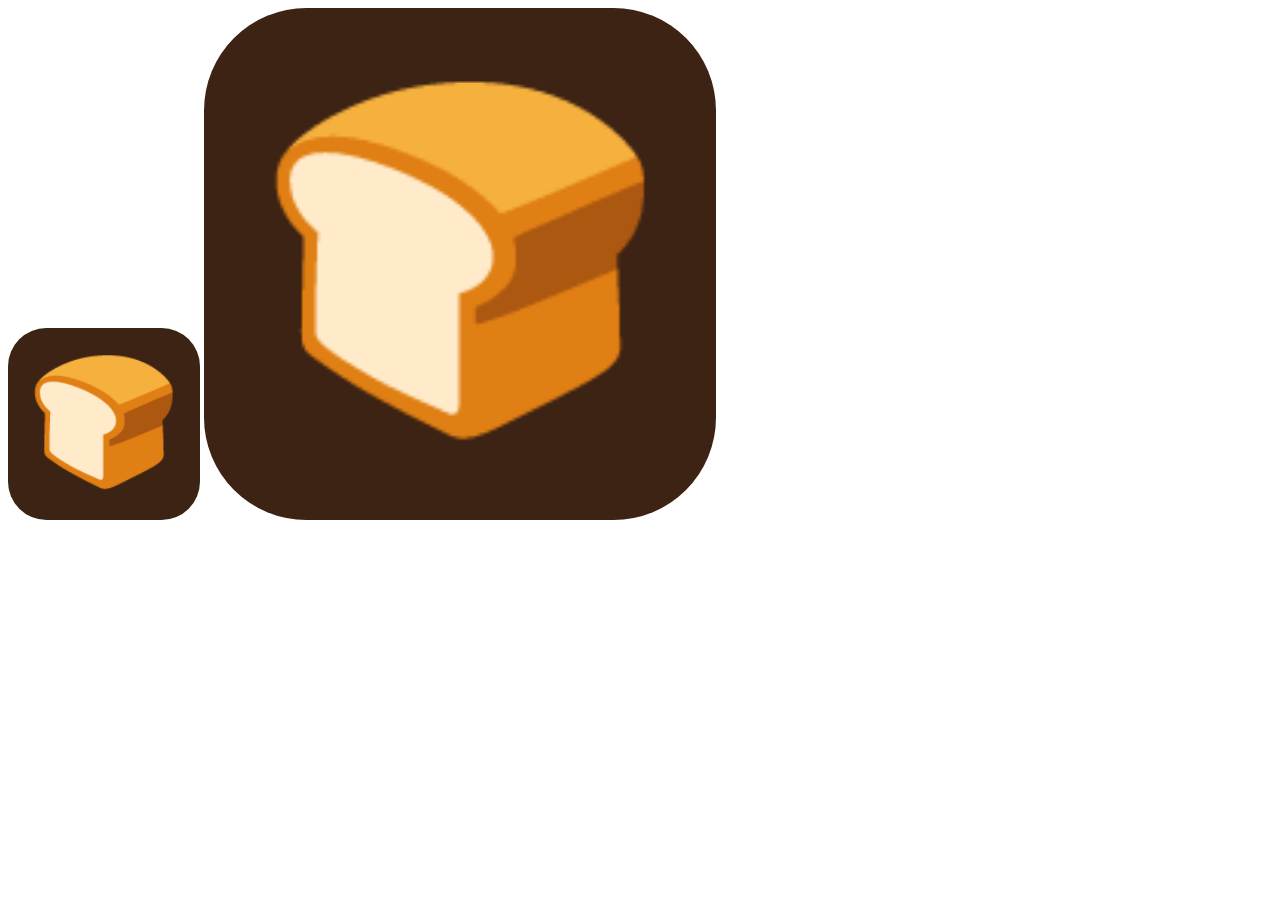
<file: generate-icons.html>
<!DOCTYPE html>
<html>
<head><title>Generate Icons</title></head>
<body>
<canvas id="c192" width="192" height="192"></canvas>
<canvas id="c512" width="512" height="512"></canvas>
<script>
function drawIcon(canvas) {
  const ctx = canvas.getContext('2d');
  const s = canvas.width;
  // Fondo marrón redondeado
  ctx.fillStyle = '#3D2314';
  ctx.beginPath();
  ctx.roundRect(0, 0, s, s, s * 0.2);
  ctx.fill();
  // Emoji pan
  ctx.font = `${s * 0.65}px serif`;
  ctx.textAlign = 'center';
  ctx.textBaseline = 'middle';
  ctx.fillText('🍞', s / 2, s / 2 + s * 0.04);
  return canvas.toDataURL('image/png');
}

window.onload = () => {
  const url192 = drawIcon(document.getElementById('c192'));
  const url512 = drawIcon(document.getElementById('c512'));

  // Descargar 192
  const a192 = document.createElement('a');
  a192.href = url192; a192.download = 'icon-192.png'; a192.click();

  setTimeout(() => {
    const a512 = document.createElement('a');
    a512.href = url512; a512.download = 'icon-512.png'; a512.click();
  }, 500);
};
</script>
</body>
</html>
</file>
